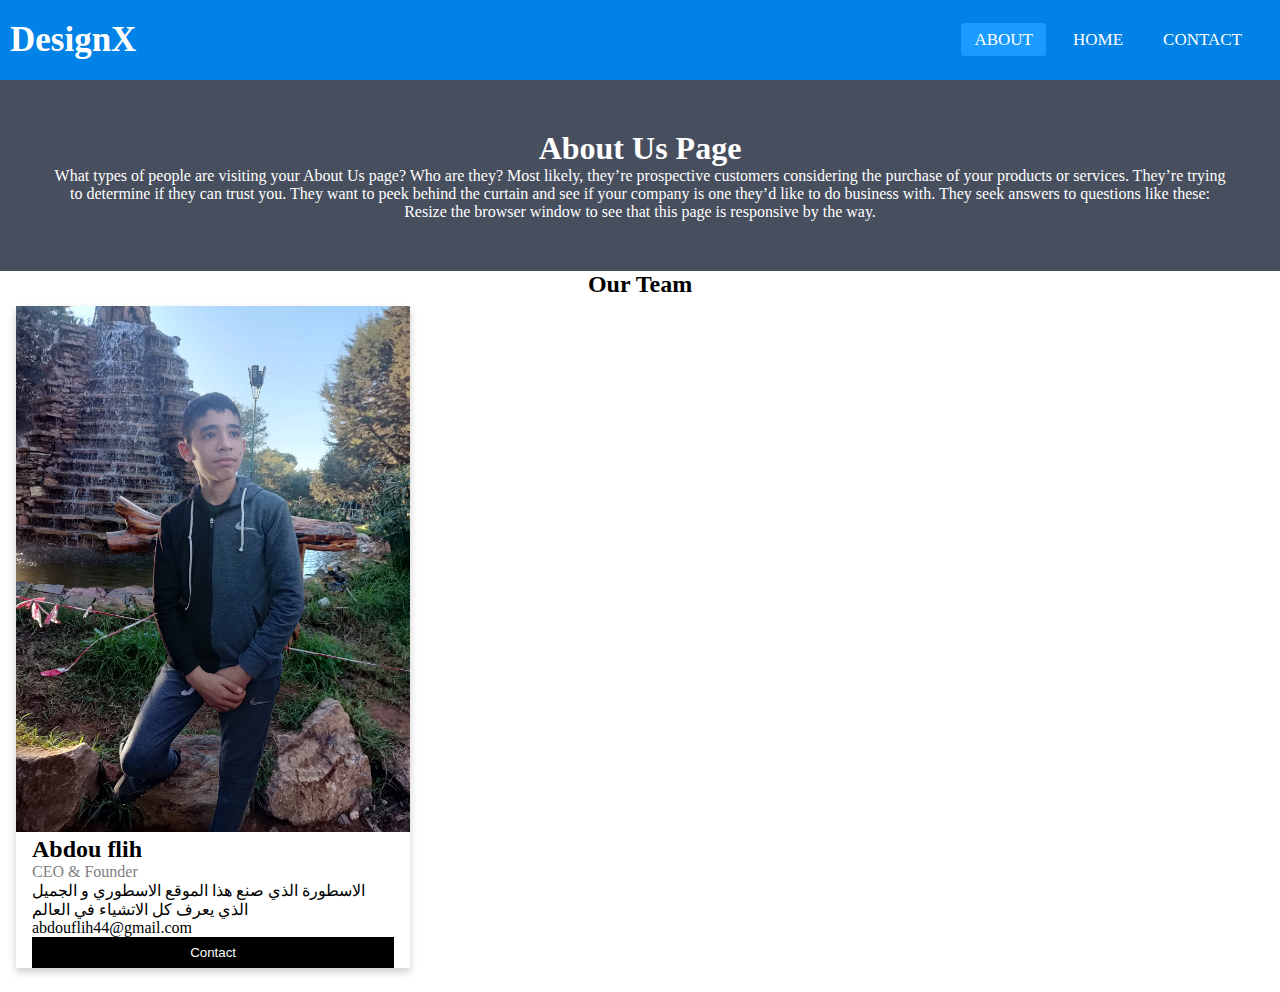
<file: about.html>
<!DOCTYPE html>
<!-- Created By CodingNepal - www.codingnepalweb.com -->
<html lang="en" dir="ltr">
  <head>
    <meta charset="utf-8">
    <title>Responsive Navbar | CodingNepal</title>
    <meta name="viewport" content="width=device-width, initial-scale=1.0">
  </head>
  <body>
    <nav>
      <input type="checkbox" id="check">
      <label for="check" class="checkbtn">
        <i class="fas fa-bars"></i>
      </label>
      <label class="logo">DesignX</label>
      <ul>
        <li><a class="active" href="#">About</a></li>
        <li><a href="index.html">Home</a></li>
        <li><a href="contact.html">Contact</a></li>
      </ul>
    </nav>
  <div class="about-section">
    <h1>About Us Page</h1>
    <p>What types of people are visiting your About Us page?  Who are they? Most likely, they’re prospective customers considering the purchase of your products or services.

They’re trying to determine if they can trust you.  They want to peek behind the curtain and see if your company is one they’d like to do business with.  They seek answers to questions like these:</p>
    <p>Resize the browser window to see that this page is responsive by the way.</p>
  </div>

<h2 style="text-align:center">Our Team</h2>
<div class="row">
  <div class="column">
    <div class="card">
      <img src="abdou.jpg" alt="OWNER AND FOUNDER" style="width:100%">
      <div class="container">
        <h2>Abdou flih</h2>
        <p class="title">CEO & Founder</p>
        <p>الاسطورة الذي صنع هذا الموقع الاسطوري و الجميل الذي يعرف كل الاتشياء في العالم</p>
        <p>abdouflih44@gmail.com</p>
        <p><button class="button">Contact</button></p>
      </div>
    </div>
  </div>
</div>
  </body>
<style>
  body {
  font-family: Arial, Helvetica, sans-serif;
  margin: 0;
}

  html {
    box-sizing: border-box;
  }

  *, *:before, *:after {
    box-sizing: inherit;
  }

  .column {
    float: left;
    width: 33.3%;
    margin-bottom: 16px;
    padding: 0 8px;
  }

  .card {
    box-shadow: 0 4px 8px 0 rgba(0, 0, 0, 0.2);
    margin: 8px;
  }

  .about-section {
    padding: 50px;
    text-align: center;
    background-color: #474e5d;
    color: white;
  }

  .container {
    padding: 0 16px;
  }

  .container::after, .row::after {
    content: "";
    clear: both;
    display: table;
  }

  .title {
    color: grey;
  }

  .button {
    border: none;
    outline: 0;
    display: inline-block;
    padding: 8px;
    color: white;
    background-color: #000;
    text-align: center;
    cursor: pointer;
    width: 100%;
  }

  .button:hover {
    background-color: #555;
  }

  @media screen and (max-width: 650px) {
    .column {
      width: 100%;
      display: block;
    }
  }
  *{
  padding: 0;
  margin: 0;
  text-decoration: none;
  list-style: none;
  box-sizing: border-box;
}
body{
  font-family: montserrat;
}
nav{
  background: #0082e6;
  height: 80px;
  width: 100%;
}
label.logo{
  color: white;
  padding-left: 10px; 
  font-size: 35px;
  line-height: 80px;
  font-weight: bold;
}
nav ul{
  float: right;
  margin-right: 20px;
}
nav ul li{
  display: inline-block;
  line-height: 80px;
  margin: 0 5px;
}
nav ul li a{
  color: white;
  font-size: 17px;
  padding: 7px 13px;
  border-radius: 3px;
  text-transform: uppercase;
}
a.active,a:hover{
  background: #1b9bff;
  transition: .5s;
}
.checkbtn{
  font-size: 30px;
  color: white;
  float: right;
  line-height: 80px;
  margin-right: 40px;
  cursor: pointer;
  display: none;
}
#check{
  display: none;
}
@media (max-width: 952px){
  label.logo{
    font-size: 30px;
  }
  nav ul li a{
    font-size: 16px;
  }
}
@media (max-width: 858px){
  .checkbtn{
    display: block;
  }
  ul{
    position: fixed;
    width: 100%;
    height: 100vh;
    background: #2c3e50;
    top: 80px;
    left: -100%;
    text-align: center;
    transition: all .5s;
  }
  nav ul li{
    display: block;
    margin: 50px 0;
    line-height: 30px;
  }
  nav ul li a{
    font-size: 20px;
  }
  a:hover,a.active{
    background: none;
    color: #0082e6;
  }
  #check:checked ~ ul{
    left: 0;
  }
section{
  background: url(bg1.jpg) no-repeat;
  background-size: cover;
  height: calc(100vh - 80px);
};
</style>
</html>
</file>
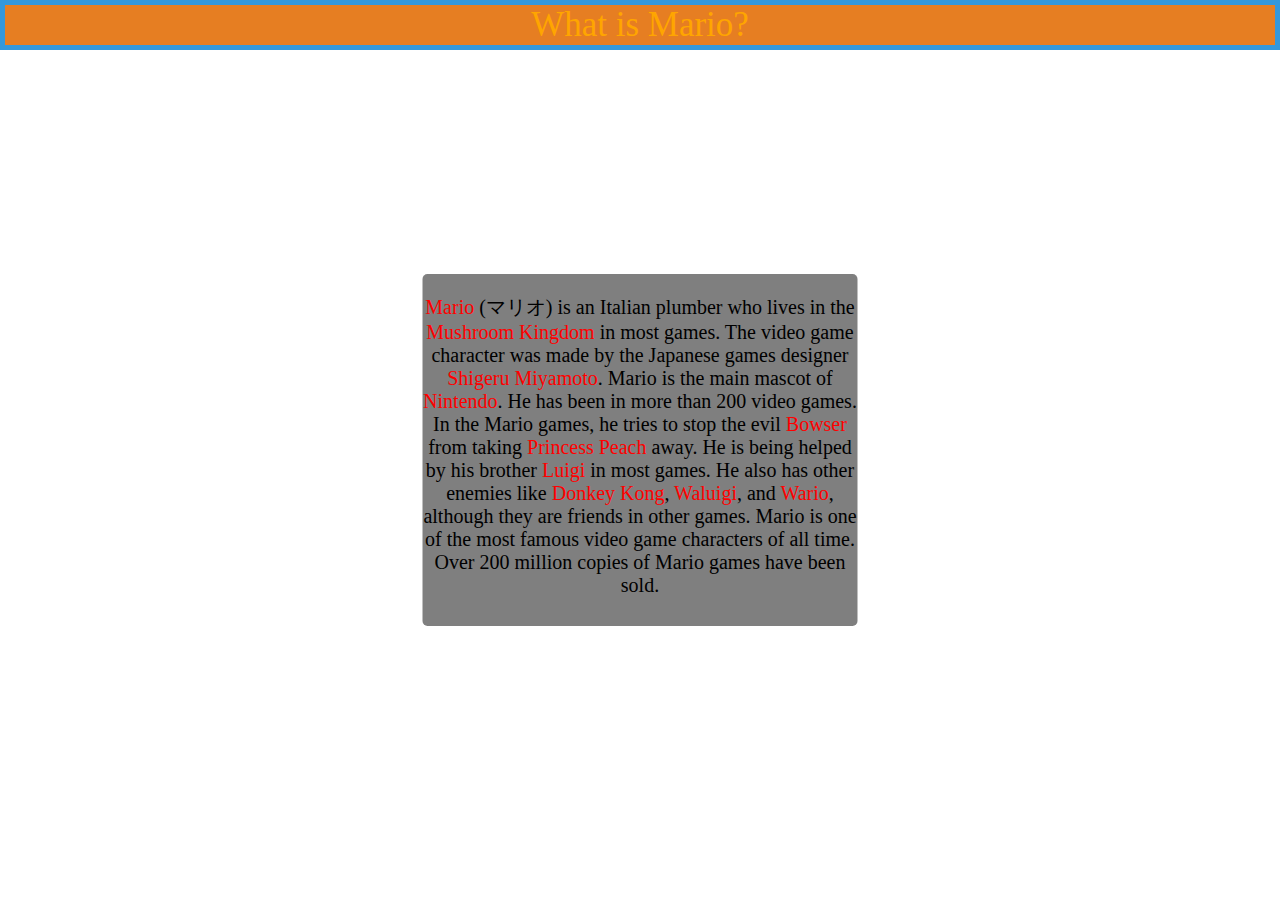
<file: LearningHtml.html>
<!DOCTYPE html>
<html>
<head>
	<meta keywords="mario, mario wiki, Super Mario, Super Mario Oddysey">
	<link rel="stylesheet" type="text/css" href="style.css">
	<title>What Is Mario?</title>
</head>
<body>
	<div id="first_thing">
		What is Mario?
	</div>
	<div class="bg">
	</div>
	<div id="second_thing">
		<p id="lol2">
			<a href="https://en.wikipedia.org/wiki/Mario" target="_blank"><span class="redColor">Mario</span></a> (マリオ) is an Italian plumber who lives in the <a href="https://www.mariowiki.com/Mushroom_Kingdom" target="_blank"><span class="redColor">Mushroom Kingdom</span></a> in most games. The video game character was made by the Japanese games designer <a href="https://www.mariowiki.com/Shigeru_Miyamoto" target="_blank"><span class="redColor">Shigeru Miyamoto</span></a>. Mario is the main mascot of <a href="https://www.nintendo.com/" target="_blank"><span class="redColor">Nintendo</span></a>. He has been in more than 200 video games.

			In the Mario games, he tries to stop the evil <a href="https://www.mariowiki.com/Bowser" target="_blank"><span class="redColor">Bowser</span></a> from taking <a href="https://www.mariowiki.com/Princess_Peach" target="_blank"><span class="redColor">Princess Peach</span></a> away. He is being helped by his brother <a href="https://www.mariowiki.com/Luigi" target="_blank"><span class="redColor">Luigi</span></a> in most games. He also has other enemies like <a href="https://www.mariowiki.com/Donkey_Kong" target="_blank"><span class="redColor">Donkey Kong</span></a>, <a href="https://www.mariowiki.com/Waluigi" target="_blank"><span class="redColor">Waluigi</span></a>, and <a href="https://www.mariowiki.com/Wario" target="_blank"><span class="redColor">Wario</span></a>, although they are friends in other games.

			Mario is one of the most famous video game characters of all time. Over 200 million copies of Mario games have been sold.
		</p>
	</div>
</body>
</html>
<style>
	body {
		margin: 0;
		background-image: url('https://www.gamerevolution.com/assets/uploads/2018/02/mario-odyssey-the-perfect-level-4-1280x720.png');
  		background-repeat: no-repeat;
  		background-attachment: fixed;
  		background-size: 100% 100%;
	}
</style>
</file>
<file: style.css>
* {
	text-decoration: none;
}
#first_thing {
	padding: auto;
	margin: auto;
	margin-bottom: 0px;
	background-color: #e67e22;
	border: solid 5px #3498db;
	font-size: 35px;
	color: orange;
	text-align: center;
}
#second_thing {
	/*border: solid 5px #3498db;*/
	top: 50%;
	left: 50%;
	transform: translate(-50%, -50%);
	background:rgba(0,0,0,.5);
	border-radius:5px;
	height: 352px;
	width: 435px;
	font-size: 20px;
	color: black;
	text-align: center;
	position: absolute;
}
#lol1 {
	background-color: #e67e22;
}
/*#lol2 {
	background-color: #e67e22;
}; */
.redColor {
	color: red;
}
.lol2 {
	text-align: center;
}
</file>
